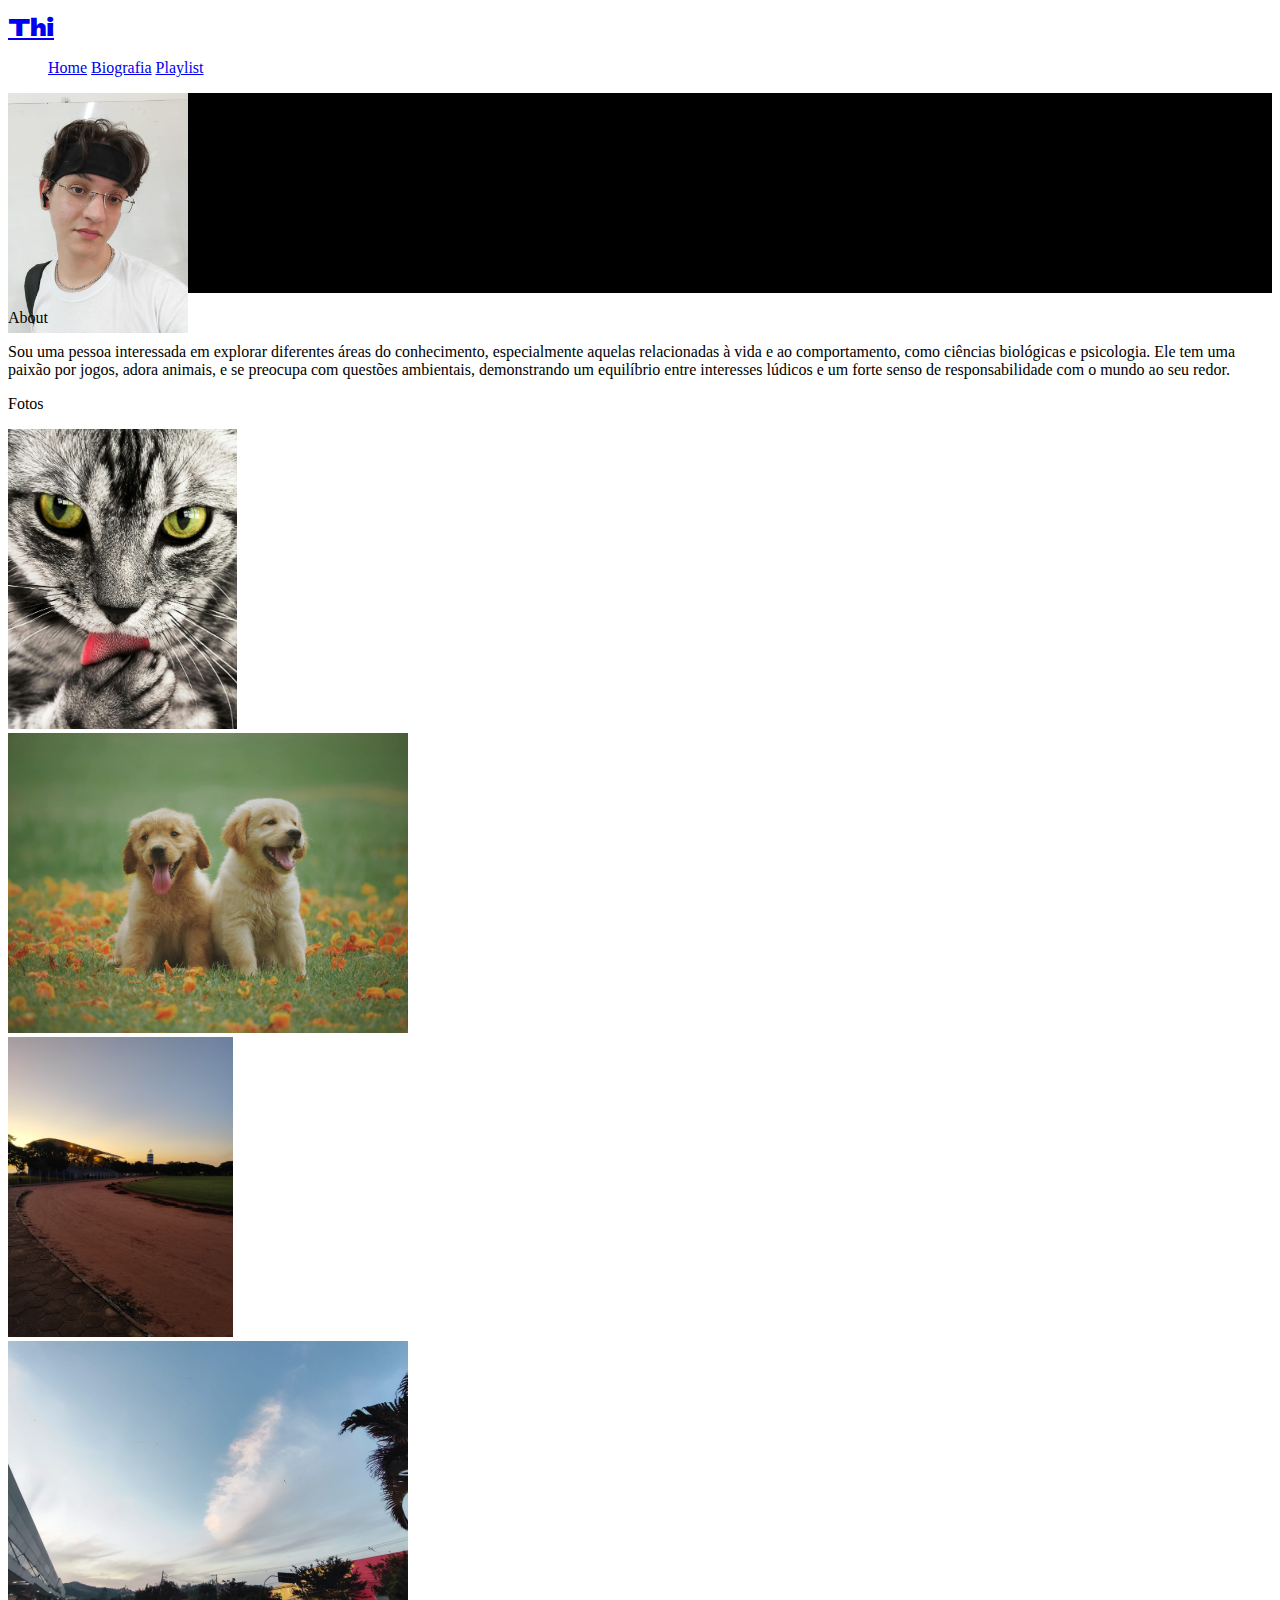
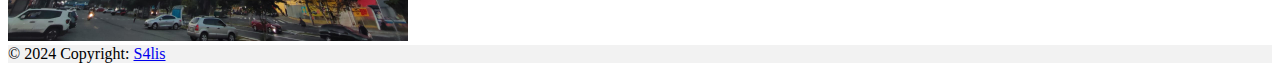
<file: biography.html>
<!DOCTYPE html>
<html lang="en">
<head>
    <meta charset="UTF-8">
    <meta name="viewport" content="width=device-width, initial-scale=1.0">
    <title>Portfolio</title>
    <link rel="stylesheet" href="style.css">
    <link rel="stylesheet" href="https://stackpath.bootstrapcdn.com/bootstrap/4.1.3/css/bootstrap.min.css" integrity="sha384-MCw98/SFnGE8fJT3GXwEOngsV7Zt27NXFoaoApmYm81iuXoPkFOJwJ8ERdknLPMO" crossorigin="anonymous">
<script src="https://stackpath.bootstrapcdn.com/bootstrap/4.1.3/js/bootstrap.min.js" integrity="sha384-ChfqqxuZUCnJSK3+MXmPNIyE6ZbWh2IMqE241rYiqJxyMiZ6OW/JmZQ5stwEULTy" crossorigin="anonymous"></script>

<link rel="preconnect" href="https://fonts.googleapis.com">
<link rel="preconnect" href="https://fonts.gstatic.com" crossorigin>
<link href="https://fonts.googleapis.com/css2?family=Dela+Gothic+One&family=SUSE:wght@600&display=swap" rel="stylesheet">

<body>
    <header>
        <nav class="navbar navbar-expand-lg navbar-light bg-body-tertiary">
            <div class="container-fluid">
              <a id="logo-name" class="navbar-brand" href="#" >Thi</a>

              <div class="collapse navbar-collapse" id="navbarNavAltMarkup">
                    <div class="navbar-nav">
                    </div>
              </div>
              <ul class="nav navbar-nav navbar-right">
                <a class="nav-link" aria-current="page" href="./index.html">Home</a>
                <a class="nav-link active" href="#">Biografia</a>
                <a class="nav-link" href="./playlist.html">Playlist</a>
              </ul>

            </div>
          </nav>
    </header>
    <main>
        
        <section class="h-100 gradient-custom-2">
            <div class="container py-5 h-100">
              <div class="row d-flex justify-content-center">
                <div class="col col-lg-9 col-xl-8">
                  <div class="card" style="border: none;">
                    <div class="rounded-top text-white d-flex flex-row" style="background-color: #000; height:200px;">
                      <div class="ms-4 mt-5 d-flex flex-column" style="width: 180px;">
                        <img src="./public/WhatsApp Image 2024-09-10 at 08.15.56.jpeg"
                          alt="Generic placeholder image" class="img-fluid img-thumbnail mt-4 mb-2"
                          style="width: 180px; z-index: 1">
                      </div>
                      <div class="ms-3" style="margin-top: 130px;">
                        <h3>Thiago Salis</h3>
                      </div>
                    </div>
                    <div class="p-4 text-black bg-body-tertiary">
                      <div class="d-flex justify-content-end text-center py-1 text-body">
                      </div>
                    </div>
                    <div class="card-body p-4 text-black">
                      <div class="mb-5  text-body">
                        <p class="lead fw-normal mb-1">About</p>
                        <div class="p-4 bg-body-tertiary">
                          <p class="font-italic mb-1">Sou uma pessoa interessada em explorar diferentes áreas do conhecimento, especialmente aquelas relacionadas à vida e ao comportamento, como ciências biológicas e psicologia. Ele tem uma paixão por jogos, adora animais, e se preocupa com questões ambientais, demonstrando um equilíbrio entre interesses lúdicos e um forte senso de responsabilidade com o mundo ao seu redor.</p>
                        </div>
                      </div>
                      <div class="d-flex justify-content-between align-items-center mb-4 text-body">
                        <p class="lead fw-normal mb-0">Fotos</p>
                      </div>
                      <div class="row g-2">
                        <div class="col mb-2">
                          <img src="./public/pexels-pixabay-69932.jpg" alt="image 1"
                            class="w-100 rounded-3" height="300">
                        </div>
                        <div class="col mb-2">
                          <img src="./public/pexels-chevanon-1108099.jpg" height="300px" alt="image 1"
                            class="w-100 rounded-3">
                        </div>
                      </div>
                      <div class="row g-2">
                        <div class="col">
                          <img src="./public/WhatsApp Image 2024-09-10 at 08.28.27.jpeg" height="300px" alt="image 1"
                            class="w-100 rounded-3">
                        </div>
                        <div class="col">
                          <img src="./public/WhatsApp Image 2024-09-10 at 08.27.49.jpeg" height="300px" alt="image 1"
                            class="w-100 rounded-3">
                        </div>
                      </div>
                    </div>
                  </div>
                </div>
              </div>
            </div>
          </section>

    </main>
    <footer class="bg-body-tertiary text-center text-lg-start">
        <!-- Copyright -->
        <div class="text-center p-3" style="background-color: rgba(0, 0, 0, 0.05);">
          © 2024 Copyright:
          <a class="text-body" href="#">S4lis</a>
        </div>
        <!-- Copyright -->
    </footer>
</body>
</html>
</file>
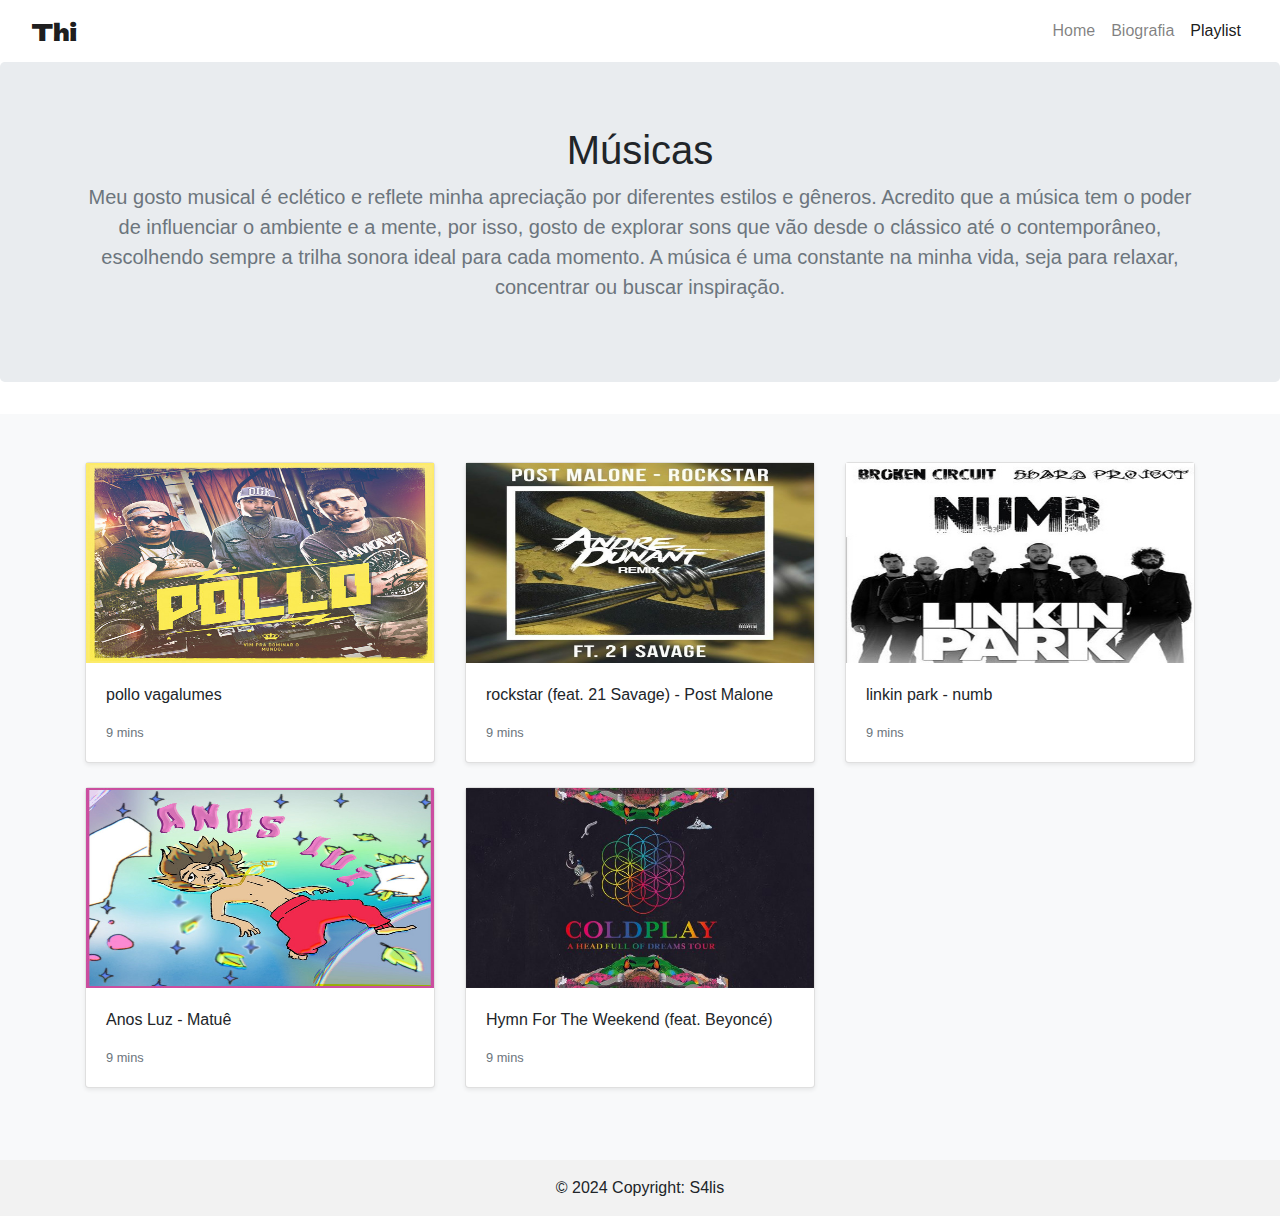
<file: playlist.html>
<!DOCTYPE html>
<!-- saved from url=(0049)https://getbootstrap.com/docs/4.4/examples/album/ -->
<html lang="en">
  <head>
    <meta http-equiv="Content-Type" content="text/html; charset=UTF-8" />
    <link rel="stylesheet" href="style.css">
    <link rel="preconnect" href="https://fonts.googleapis.com">
    <link rel="preconnect" href="https://fonts.gstatic.com" crossorigin>
    <link href="https://fonts.googleapis.com/css2?family=Dela+Gothic+One&family=SUSE:wght@600&display=swap" rel="stylesheet">

    <meta
      name="viewport"
      content="width=device-width, initial-scale=1, shrink-to-fit=no"
    />
    <meta name="description" content="" />
    <meta
      name="author"
      content="Mark Otto, Jacob Thornton, and Bootstrap contributors"
    />
    <meta name="generator" content="Jekyll v3.8.6" />
    <title>Bootstrap</title>

    <link
      rel="canonical"
      href="https://getbootstrap.com/docs/4.4/examples/album/"
    />

    <!-- Bootstrap core CSS -->
    <link
      rel="stylesheet"
      href="https://stackpath.bootstrapcdn.com/bootstrap/4.4.1/css/bootstrap.min.css"
      integrity="sha384-Vkoo8x4CGsO3+Hhxv8T/Q5PaXtkKtu6ug5TOeNV6gBiFeWPGFN9MuhOf23Q9Ifjh"
      crossorigin="anonymous"
    />

    <!-- Favicons -->
    <link
      rel="apple-touch-icon"
      href="https://getbootstrap.com/docs/4.4/assets/img/favicons/apple-touch-icon.png"
      sizes="180x180"
    />
    <link
      rel="icon"
      href="https://getbootstrap.com/docs/4.4/assets/img/favicons/favicon-32x32.png"
      sizes="32x32"
      type="image/png"
    />
    <link
      rel="icon"
      href="https://getbootstrap.com/docs/4.4/assets/img/favicons/favicon-16x16.png"
      sizes="16x16"
      type="image/png"
    />
    <link
      rel="manifest"
      href="https://getbootstrap.com/docs/4.4/assets/img/favicons/manifest.json"
    />
    <link
      rel="mask-icon"
      href="https://getbootstrap.com/docs/4.4/assets/img/favicons/safari-pinned-tab.svg"
      color="#563d7c"
    />
    <link
      rel="icon"
      href="https://getbootstrap.com/docs/4.4/assets/img/favicons/favicon.ico"
    />
    <meta
      name="msapplication-config"
      content="/docs/4.4/assets/img/favicons/browserconfig.xml"
    />
    <meta name="theme-color" content="#563d7c" />

    <style>
      .bd-placeholder-img {
        font-size: 1.125rem;
        text-anchor: middle;
        -webkit-user-select: none;
        -moz-user-select: none;
        -ms-user-select: none;
        user-select: none;
      }

      @media (min-width: 768px) {
        .bd-placeholder-img-lg {
          font-size: 3.5rem;
        }
      }
    </style>
    <!-- Custom styles for this template -->
  </head>

  <body cz-shortcut-listen="true">
    <header>
        <nav class="navbar navbar-expand-lg navbar-light bg-body-tertiary">
            <div class="container-fluid">
              <a id="logo-name" class="navbar-brand" href="#" >Thi</a>

              <div class="collapse navbar-collapse" id="navbarNavAltMarkup">
                    <div class="navbar-nav">
                    </div>
              </div>
              <ul class="nav navbar-nav navbar-right">
                <a class="nav-link" aria-current="page" href="./index.html">Home</a>
                <a class="nav-link" href="./biography.html">Biografia</a>
                <a class="nav-link active" href="#">Playlist</a>
              </ul>

            </div>
          </nav>
    </header>

    <main role="main">
      <section class="jumbotron text-center">
        <div class="container">
          <h1>Músicas</h1>
          <p class="lead text-muted">
            Meu gosto musical é eclético e reflete minha apreciação por diferentes estilos e gêneros. Acredito que a música tem o poder de influenciar o ambiente e a mente, por isso, gosto de explorar sons que vão desde o clássico até o contemporâneo, escolhendo sempre a trilha sonora ideal para cada momento. A música é uma constante na minha vida, seja para relaxar, concentrar ou buscar inspiração.
          </p>
        </div>
      </section>

      <div class="album py-5 bg-light">
        <div class="container">
          <div class="row">

            <div class="col-md-4">
              <div class="card mb-4 shadow-sm">
                <img src="./public/pollo.jpg" alt="" height="200px">
                <div class="card-body">
                  <p class="card-text">pollo vagalumes</p>
                  <div
                    class="d-flex justify-content-between align-items-center"
                  >
                    <small class="text-muted">9 mins</small>
                  </div>
                </div>
              </div>
            </div>

            <div class="col-md-4">
              <div class="card mb-4 shadow-sm">
                <img src="./public/savage.jpg" alt="" height="200px" >
                <div class="card-body">
                  <p class="card-text">rockstar (feat. 21 Savage) - Post Malone</p>
                  <div
                    class="d-flex justify-content-between align-items-center"
                  >
                    <small class="text-muted">9 mins</small>
                  </div>
                </div>
              </div>
            </div>
            
            <div class="col-md-4">
                <div class="card mb-4 shadow-sm">
                  <img src="./public/numb.jpg" alt="" height="200px" >
                  <div class="card-body">
                    <p class="card-text">linkin park - numb</p>
                    <div
                      class="d-flex justify-content-between align-items-center"
                    >
                      <small class="text-muted">9 mins</small>
                    </div>
                  </div>
                </div>
              </div>

              <div class="col-md-4">
                <div class="card mb-4 shadow-sm">
                  <img src="./public/macue.jpg" alt="" height="200px" >
                  <div class="card-body">
                    <p class="card-text">Anos Luz - Matuê</p>
                    <div
                      class="d-flex justify-content-between align-items-center"
                    >
                      <small class="text-muted">9 mins</small>
                    </div>
                  </div>
                </div>
              </div>

              <div class="col-md-4">
                <div class="card mb-4 shadow-sm">
                  <img src="./public/coldp´lay.jpg" alt="" height="200px" >
                  <div class="card-body">
                    <p class="card-text">Hymn For The Weekend (feat. Beyoncé)</p>
                    <div
                      class="d-flex justify-content-between align-items-center"
                    >
                      <small class="text-muted">9 mins</small>
                    </div>
                  </div>
                </div>
              </div>
           
              </div>
            </div>
          </div>
        </div>
      </div>
    </main>

    <footer class="bg-body-tertiary text-center text-lg-start">
        <!-- Copyright -->
        <div class="text-center p-3" style="background-color: rgba(0, 0, 0, 0.05);">
          © 2024 Copyright:
          <a class="text-body" href="#">S4lis</a>
        </div>
        <!-- Copyright -->
    </footer>
    <script
      src="https://code.jquery.com/jquery-3.4.1.slim.min.js"
      integrity="sha384-J6qa4849blE2+poT4WnyKhv5vZF5SrPo0iEjwBvKU7imGFAV0wwj1yYfoRSJoZ+n"
      crossorigin="anonymous"
    ></script>
    <script
      src="https://cdn.jsdelivr.net/npm/popper.js@1.16.0/dist/umd/popper.min.js"
      integrity="sha384-Q6E9RHvbIyZFJoft+2mJbHaEWldlvI9IOYy5n3zV9zzTtmI3UksdQRVvoxMfooAo"
      crossorigin="anonymous"
    ></script>
    <script
      src="https://stackpath.bootstrapcdn.com/bootstrap/4.4.1/js/bootstrap.min.js"
      integrity="sha384-wfSDF2E50Y2D1uUdj0O3uMBJnjuUD4Ih7YwaYd1iqfktj0Uod8GCExl3Og8ifwB6"
      crossorigin="anonymous"
    ></script>
  </body>
  <div id="slickdeals" data-initialized="1"></div>
</html>
</file>
<file: style.css>
#section-1{
    height: 600px;
    background: bisque;
    background-image: url("./public/pillar.jpg");
    background-size: 100% 100%;
    display: flex;
    align-items: center;
    justify-content: center;
}
#section-1 h1{
    text-align: center;
    color: white;
    font-family: "Dela Gothic One", sans-serif;
    font-weight: 400;
    font-style: normal;
}

#section-2{
    position: absolute;
    text-align: center;
    height: 300px;
    width: 100%;
    background: rgb(25, 29, 73);
    padding-top: 60px;
    color: white;
}
#section-2 img{
    margin: 10px;
    width: 25px;
    height: 25px;
   
}
#section-2 a{
    font-size: 14pt;
}

#section-3 {
    color: white;
    border-radius: 5px;
    margin-top: 160px;
    position: absolute;
    margin-inline: auto; 
    top: 2;
    left: 15%;
    opacity: 1;
    height: 250px;
    width: 70%;
    background: rgb(33, 62, 223);
    padding: 20px;
}
#section-3 small{
    color: white;
}

#section-4{
    text-align: center;
    margin-top: 480px;
}
#pj{
    background: rgb(255, 255, 255);
    padding: 10px;
    margin-right: 100px;
}
#pj-image{
    background-image: url("./public/template-trading-app-justinmind-1.png");
    background-size: 100%;
    padding: 50%;
    width: 200px;
    height: 220px;
    border-radius: 20px;
}
#projects{

}


footer{

}

#logo-name{
    font-size: 18pt;
    font-family: "Dela Gothic One", sans-serif;
    font-weight: 400;
    font-style: normal;
  }
</file>
